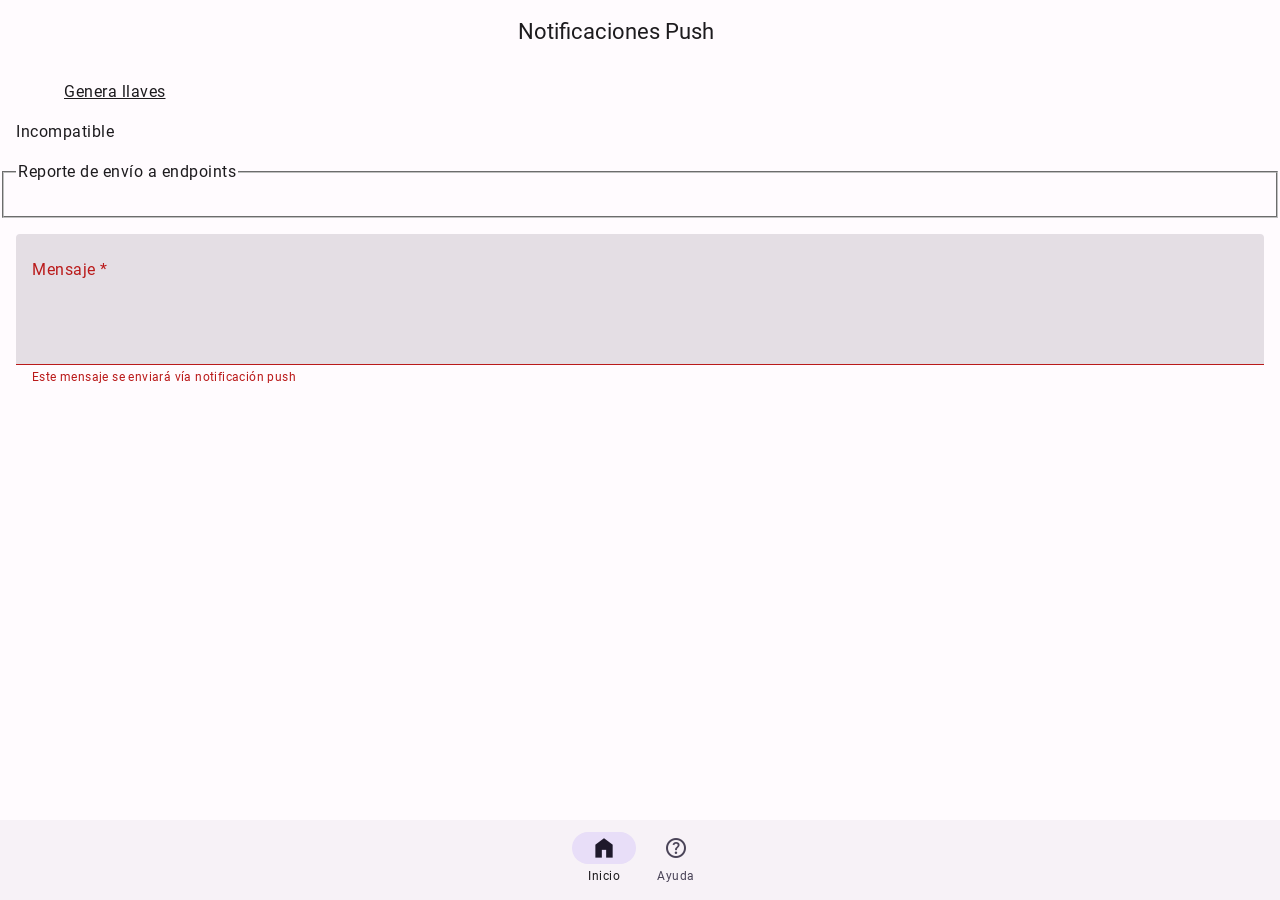
<file: index.html>
<!DOCTYPE html>
<html lang="es" class="light dark">

<head>

 <meta charset="UTF-8">
 <title>Notificaciones - Notificaciones Push</title>

 <script src="js/registraServiceWorker.js"></script>

 <meta name="viewport" content="width=device-width">
 <meta name="theme-color" content="#fffbfe">
 <link rel="icon" sizes="32x32" href="favicon.ico">
 <link rel="manifest" href="site.webmanifest">
 <script src="ungap/custom-elements.js"></script>
 <script type="module" src="js/configura.js"></script>
 <link rel="stylesheet" href="css/estilos.css">
 <link rel="stylesheet" href="css/transicion_pestanas.css">
 <link rel="expect" blocking="render" href="#navtabfixed">

</head>

<body onload="preparaVista()">

 <md-top-app-bar class="center-aligned">
  <h1>Notificaciones Push</h1>
 </md-top-app-bar>


 <menu style="display: flex; list-style: none; flex-wrap: wrap; gap: 0.5rem;">
  <li>
   <button id="btnSuscribe" class="md-filled-button" type="button" hidden onclick="suscribe()">
    Suscríbete
   </button>
  </li>
  <li>
   <button id="btnCancela" class="md-outline-button" type="button" hidden onclick="cancela()">
    Cancela suscripción
   </button>
  </li>
  <li>
   <button id="btnNotifica" class="md-filled-button" type="button" hidden
     onclick="notificaDesdeElServidor()">
    Notifica
   </button>
  </li>
  <li>
   <a href="srv/genera-llaves.php" target="_blank">Genera llaves</a>
  </li>
  
 </menu>
<section style="margin: 1rem;">


</section>

 <p>
  <output id="outEstado" style="width: 90%;">
   <progress max="100">Cargando&hellip;</progress>
  </output>
 </p>

 <fieldset>
  <legend>Reporte de envío a endpoints</legend>

  <dl id="reporte"></dl>

 </fieldset>
<p>
  <label class="md-filled-text-field">
    <textarea required placeholder="Escribe tu mensaje*" rows="4" id="mensajeInput"></textarea>
    <span>Mensaje *</span>
    <small>Este mensaje se enviará vía notificación push</small>
  </label>
</p>


 <script type="module">

  import { exportaAHtml } from "./lib/js/exportaAHtml.js"
  import {
   activaNotificacionesPush
  } from "./lib/js/activaNotificacionesPush.js"
  import { getSuscripcionPush } from "./lib/js/getSuscripcionPush.js"
  import { suscribeAPush } from "./lib/js/suscribeAPush.js"
  import { cancelaSuscripcionPush } from "./lib/js/cancelaSuscripcionPush.js"
  import { consumeJson } from "./lib/js/consumeJson.js"
  import { enviaJson } from "./lib/js/enviaJson.js"
  import { muestraError } from "./lib/js/muestraError.js"
  import { muestraObjeto } from "./lib/js/muestraObjeto.js"
  import { urlBase64ToUint8Array } from "./lib/js/urlBase64ToUint8Array.js"
  import {
   calculaDtoParaSuscripcion
  } from "./lib/js/calculaDtoParaSuscripcion.js"

  const applicationServerKey = urlBase64ToUint8Array(
   "BMBlr6YznhYMX3NgcWIDRxZXs0sh7tCv7_YCsWcww0ZCv9WGg-tRCXfMEHTiBPCksSqeve1twlbmVAZFv7GSuj0")
  /** @enum {string} */
  const Estado = {
   CALCULANDO: "Calculando…",
   SUSCRITO: "Suscrito",
   DESUSCRITO: "Sin suscripción",
   INCOMPATIBLE: "Incompatible"
  }

  async function preparaVista() {
   try {
    await activaNotificacionesPush("sw.js")
    const suscripcion = await getSuscripcionPush()
    if (suscripcion === null) {
     muestraEstado(Estado.DESUSCRITO)
    } else {
     // Modifica la suscripción en el servidor,
     const dto = calculaDtoParaSuscripcion(suscripcion)
     await enviaJson("srv/suscripcion-modifica.php", dto)
     muestraEstado(Estado.SUSCRITO)
    }
   } catch (error) {
    muestraEstado(Estado.INCOMPATIBLE)
    muestraError(error)
   }
  }
  exportaAHtml(preparaVista)

 async function notificaDesdeElServidor() {
  try {
    const mensaje = document.querySelector("#mensajeInput").value?.trim()
    if (!mensaje) {
      alert("Por favor escribe un mensaje antes de enviarlo.")
      return
    }

    reporte.innerHTML = `<progress max="100">Cargando…</progress>`

    const dto = { mensaje } // El objeto que enviarás al servidor
    const render = await enviaJson("srv/notifica.php", dto)
    await muestraObjeto(document, render.body)
  } catch (error) {
    muestraError(error)
  }
}

  exportaAHtml(notificaDesdeElServidor)

  async function suscribe() {
   try {
    muestraEstado(Estado.CALCULANDO)
    const suscripcion = await suscribeAPush(applicationServerKey)
    // Agrega la suscripción al servidor,
    const dto = calculaDtoParaSuscripcion(suscripcion)
    await enviaJson("srv/suscripcion-modifica.php", dto)
    muestraEstado(Estado.SUSCRITO)
   } catch (error) {
    muestraError(error)
   }
  }
  exportaAHtml(suscribe)

  async function cancela() {
   try {
    muestraEstado(Estado.CALCULANDO)
    const suscripcion = await cancelaSuscripcionPush()
    if (suscripcion !== null) {
     // Elimina la suscripción en el servidor,
     const dto = calculaDtoParaSuscripcion(suscripcion)
     await enviaJson("srv/suscripcion-elimina.php", dto)
     muestraEstado(Estado.DESUSCRITO)
    }
   } catch (error) {
    muestraError(error)
   }
  }
  exportaAHtml(cancela)

  /** @param {Estado} estado */
  function muestraEstado(estado) {
   outEstado.value = estado
   if (estado === Estado.INCOMPATIBLE || estado === Estado.CALCULANDO) {
    btnSuscribe.hidden = true
    btnCancela.hidden = true
    btnNotifica.hidden = true
   } else if (estado === Estado.SUSCRITO) {
    btnSuscribe.hidden = true
    btnCancela.hidden = false
    btnNotifica.hidden = false
   } else if (estado === Estado.DESUSCRITO) {
    btnSuscribe.hidden = false
    btnCancela.hidden = true
    btnNotifica.hidden = true
   }
  }

 </script>

 <nav-bar></nav-bar>
</body>

</html>
</file>
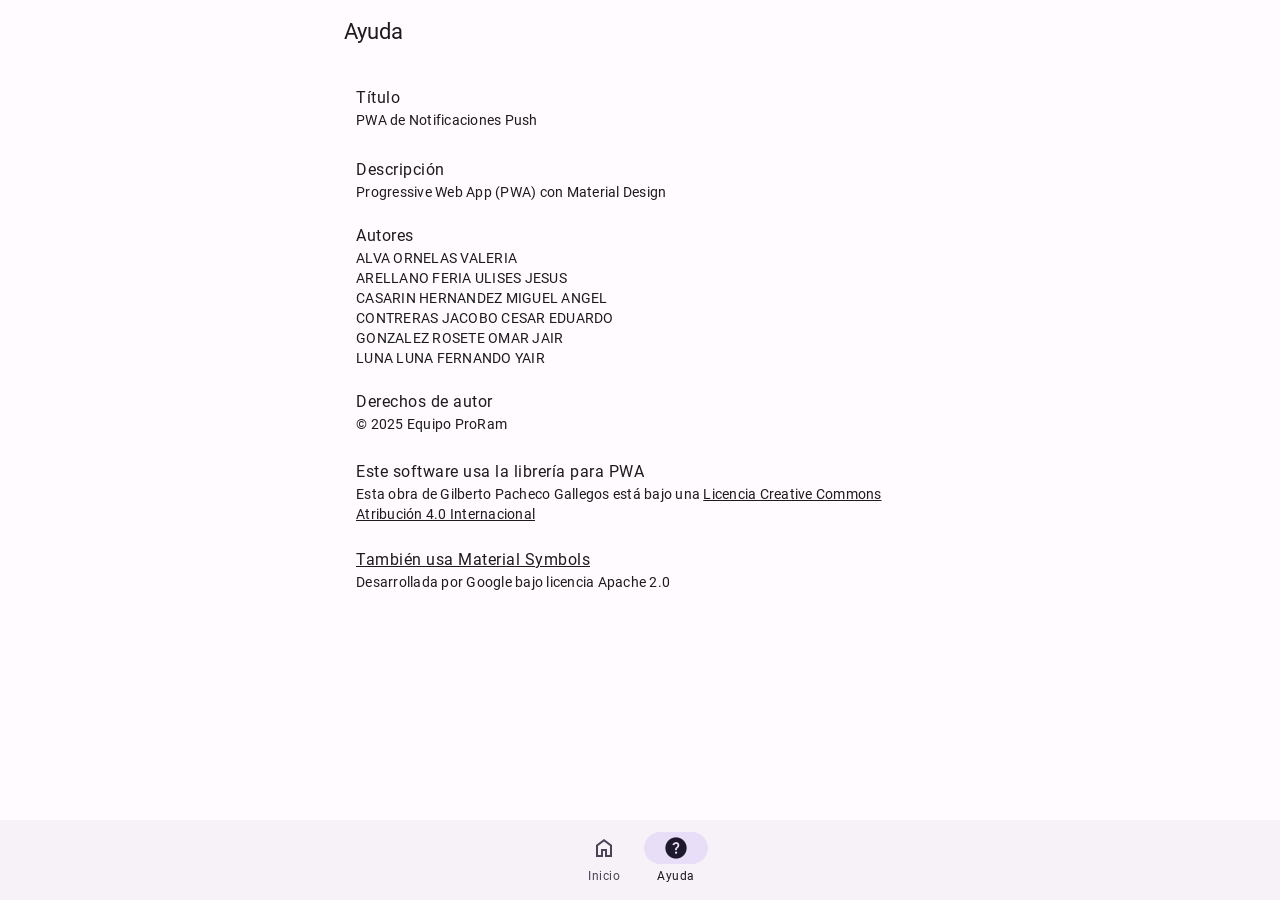
<file: ayuda.html>
<!DOCTYPE html>
<html lang="es">

<head>

 <meta charset="UTF-8">
 <title>Ayuda - Notificaciones Push</title>

 <script src="js/registraServiceWorker.js"></script>

 <meta name="viewport" content="width=device-width">
 <meta name="theme-color" content="#fffbfe">
 <link rel="icon" sizes="32x32" href="favicon.ico">
 <link rel="manifest" href="site.webmanifest">
 <script src="ungap/custom-elements.js"></script>

<!-- Configuración de todas las páginas con JavaSript. -->
  <script type="module" src="js/configura.js"></script>
  <link rel="stylesheet" href="css/estilos.css" />
  <link rel="stylesheet" href="css/transicion_pestanas.css">
  <link rel="stylesheet" href="css/dark-hc.css">
  <link rel="stylesheet" href="css/dark.css">
  <link rel="stylesheet" href="css/light.css">
  <link rel="stylesheet" href="css/light-mc.css">
  <link rel="stylesheet" href="css/light-hc.css">
</head>

<body>

 <main> <md-top-app-bar>
  <h1>Ayuda</h1>
 </md-top-app-bar>
  <ul class="md-list">
   <li class="md-two-line">
    <span class="headline">
     Título
    </span>
    <span class="supporting">
     PWA de Notificaciones Push
    </span>
   </li>
   <li class="md-two-line">
    <span class="headline">
     Descripción
    </span>
    <span class="supporting">
      Progressive Web App (PWA) con Material Design
    </span>
   </li>
   <li class="md-two-line">
    <span class="headline">
     Autores
    </span>
    <span class="supporting">
     ALVA ORNELAS VALERIA
    </span>
     <span class="supporting">
     ARELLANO FERIA ULISES JESUS
    </span>
      <span class="supporting">
     CASARIN HERNANDEZ MIGUEL ANGEL
    </span>
     <span class="supporting">
     CONTRERAS JACOBO CESAR EDUARDO
    </span>
      <span class="supporting">
     GONZALEZ ROSETE OMAR JAIR
    </span>
     <span class="supporting">
     LUNA LUNA FERNANDO YAIR
    </span>
   </li>
   <li class="md-two-line">
    <span class="headline">
     Derechos de autor
    </span>
    <span class="supporting">
     &copy; 2025 Equipo ProRam
    </span>
   </li>
   <li class="md-three-line">
    <span class="headline">
     Este software usa la librería para PWA
    </span>
    <span class="supporting">
     Esta obra de Gilberto Pacheco Gallegos está bajo una
     <a target="_blank" rel="license noreferrer"
       href="http://creativecommons.org/licenses/by/4.0/">
      Licencia Creative Commons Atribución 4.0 Internacional</a></span>
   </li>
   <li>
    <a class="md-three-line" target="_blank" rel=”noreferrer”
      href="https://fonts.google.com/icons">
     <span class="headline">
      También usa Material Symbols
     </span>
     <span class="supporting">
      Desarrollada por Google bajo licencia Apache 2.0
     </span>
    </a>
   </li>
  </ul>

 </main>

 <nav-bar></nav-bar>

</body>

</html>
</file>
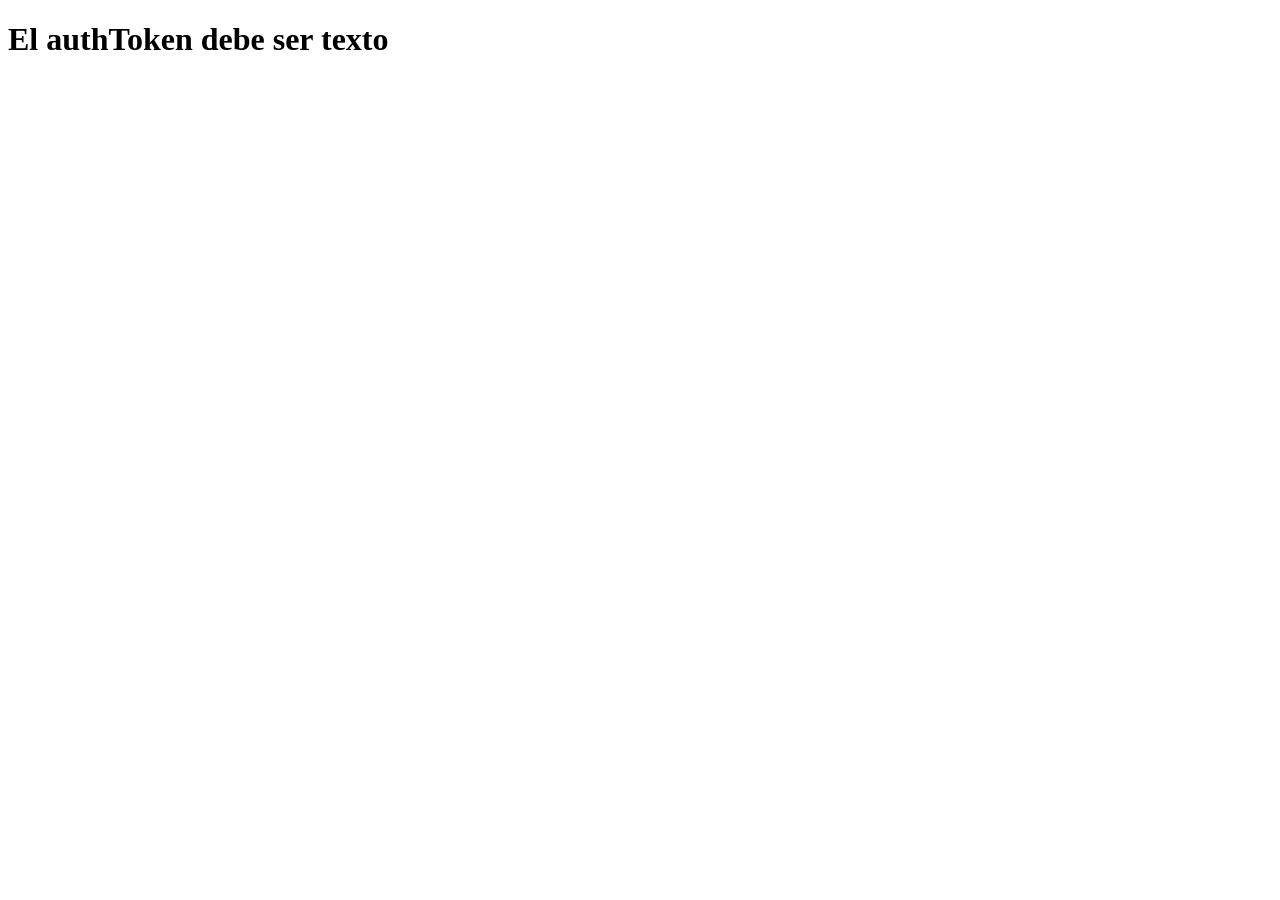
<file: error/authtokenincorrecto.html>
<!DOCTYPE html>
<html lang="es">

<head>

 <meta charset="UTF-8">
 <meta name="viewport" content="width=device-width">

 <title>El authToken debe ser texto</title>

<body>

 <h1>El authToken debe ser texto</h1>

</body>

</html>
</file>
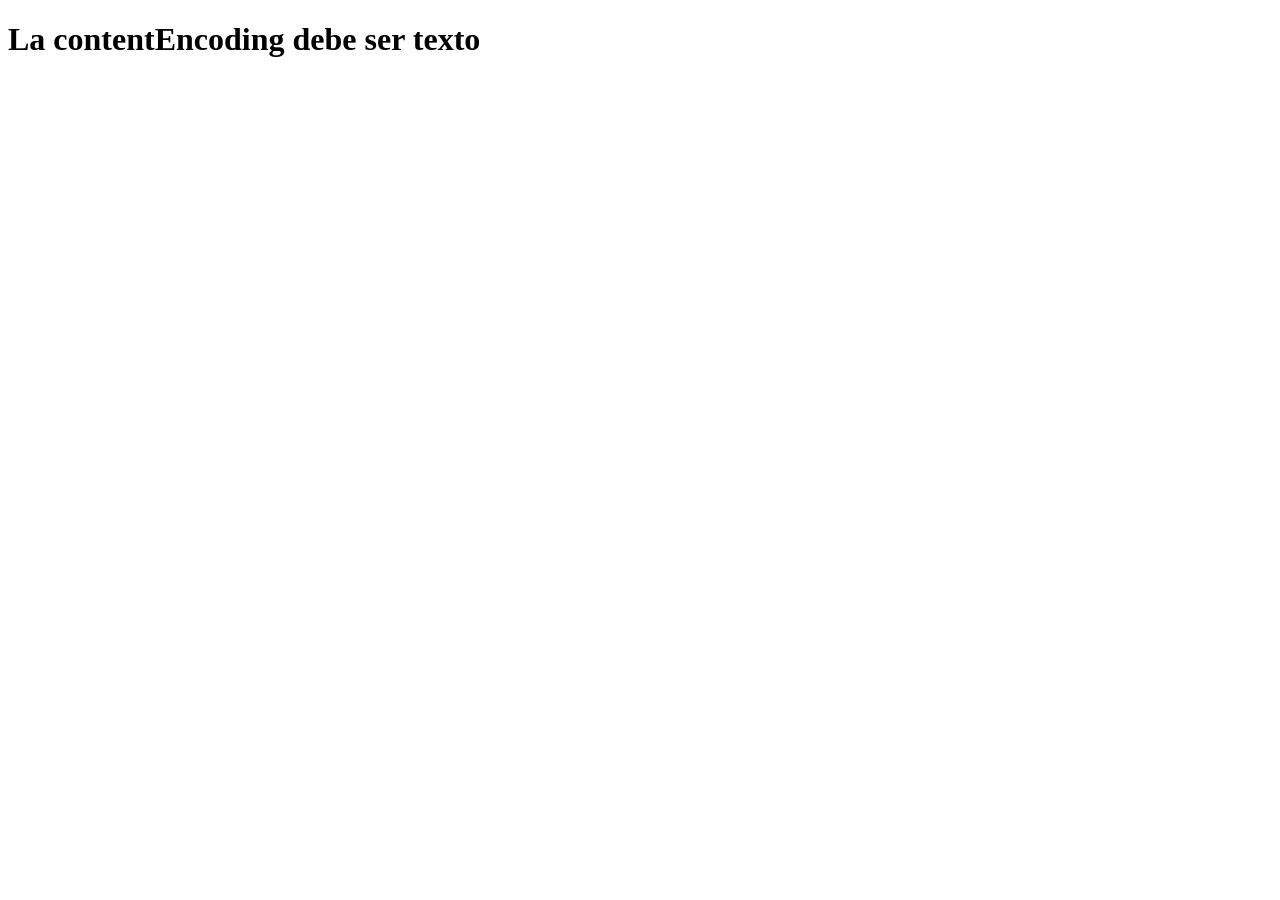
<file: error/contentencodingincorrecta.html>
<!DOCTYPE html>
<html lang="es">

<head>

 <meta charset="UTF-8">
 <meta name="viewport" content="width=device-width">

 <title>La contentEncoding debe ser texto</title>

<body>

 <h1>La contentEncoding debe ser texto</h1>

</body>

</html>
</file>
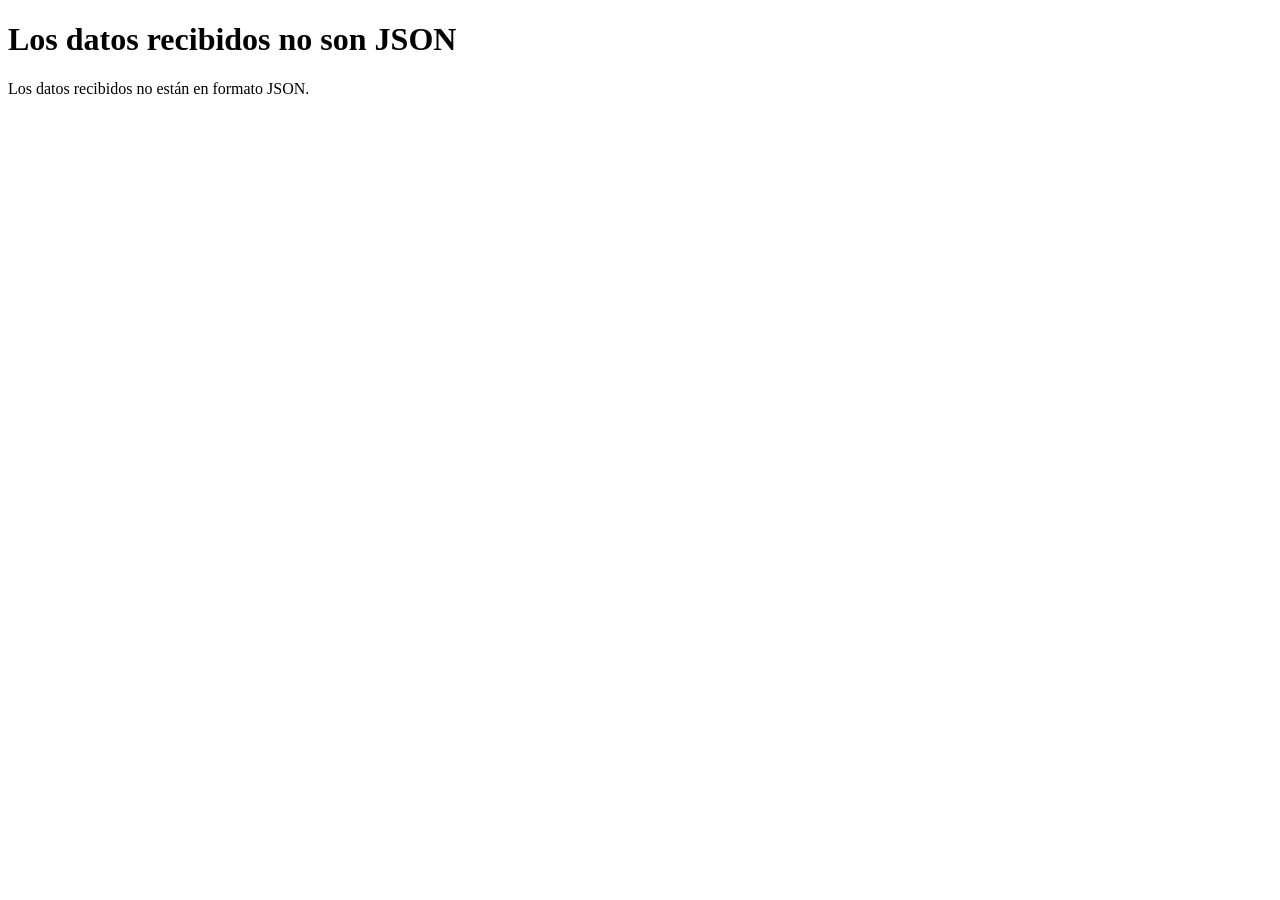
<file: error/datosnojson.html>
<!DOCTYPE html>
<html lang="es">

<head>

 <meta charset="UTF-8">
 <meta name="viewport" content="width=device-width">

 <title>Los datos recibidos no son JSON</title>

</head>

<body>

 <h1>Los datos recibidos no son JSON</h1>

 <p>
  Los datos recibidos no están en formato JSON.
 </p>

</body>

</html>
</file>
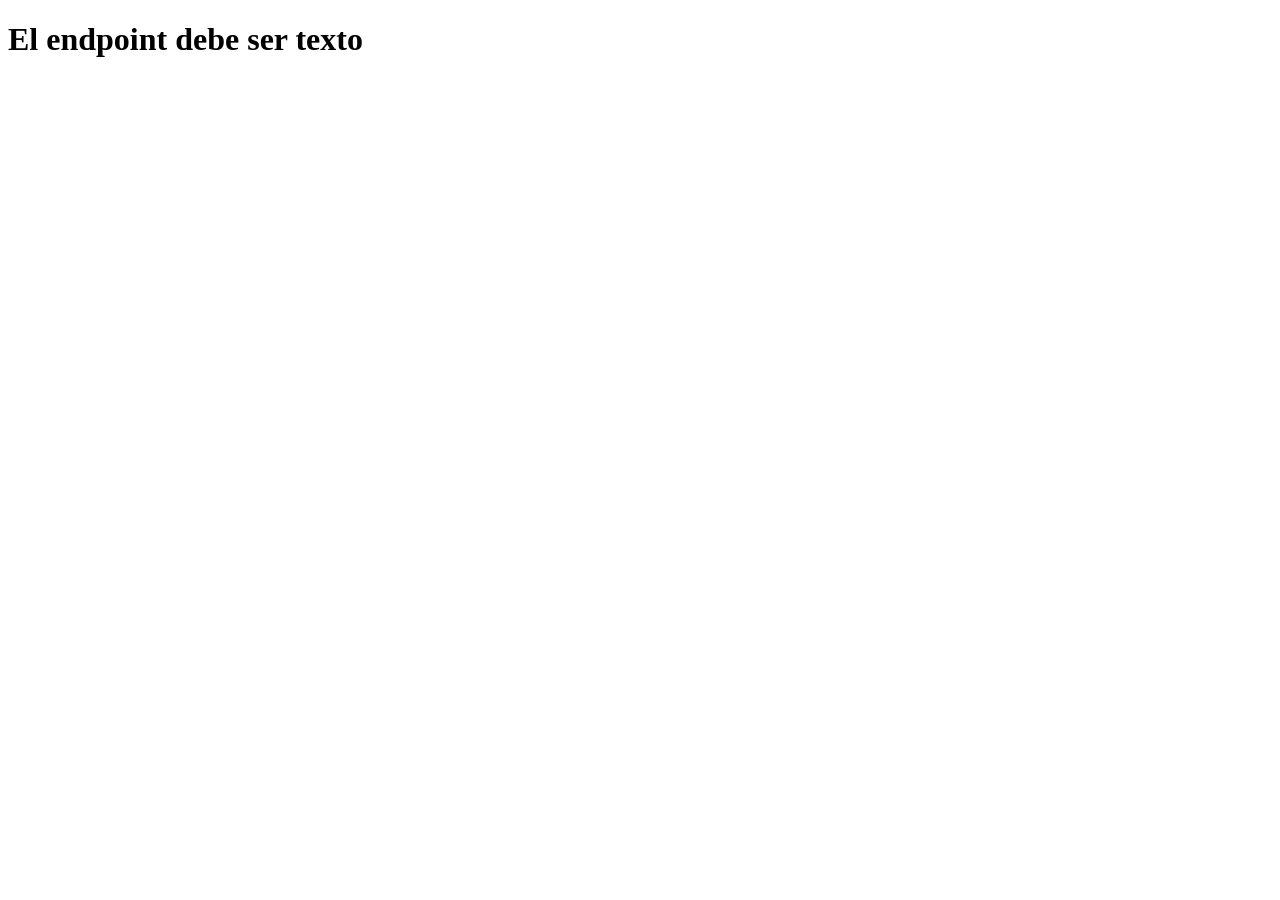
<file: error/endpointincorrecto.html>
<!DOCTYPE html>
<html lang="es">

<head>

 <meta charset="UTF-8">
 <meta name="viewport" content="width=device-width">

 <title>El endpoint debe ser texto</title>

<body>

 <h1>El endpoint debe ser texto</h1>

</body>

</html>
</file>
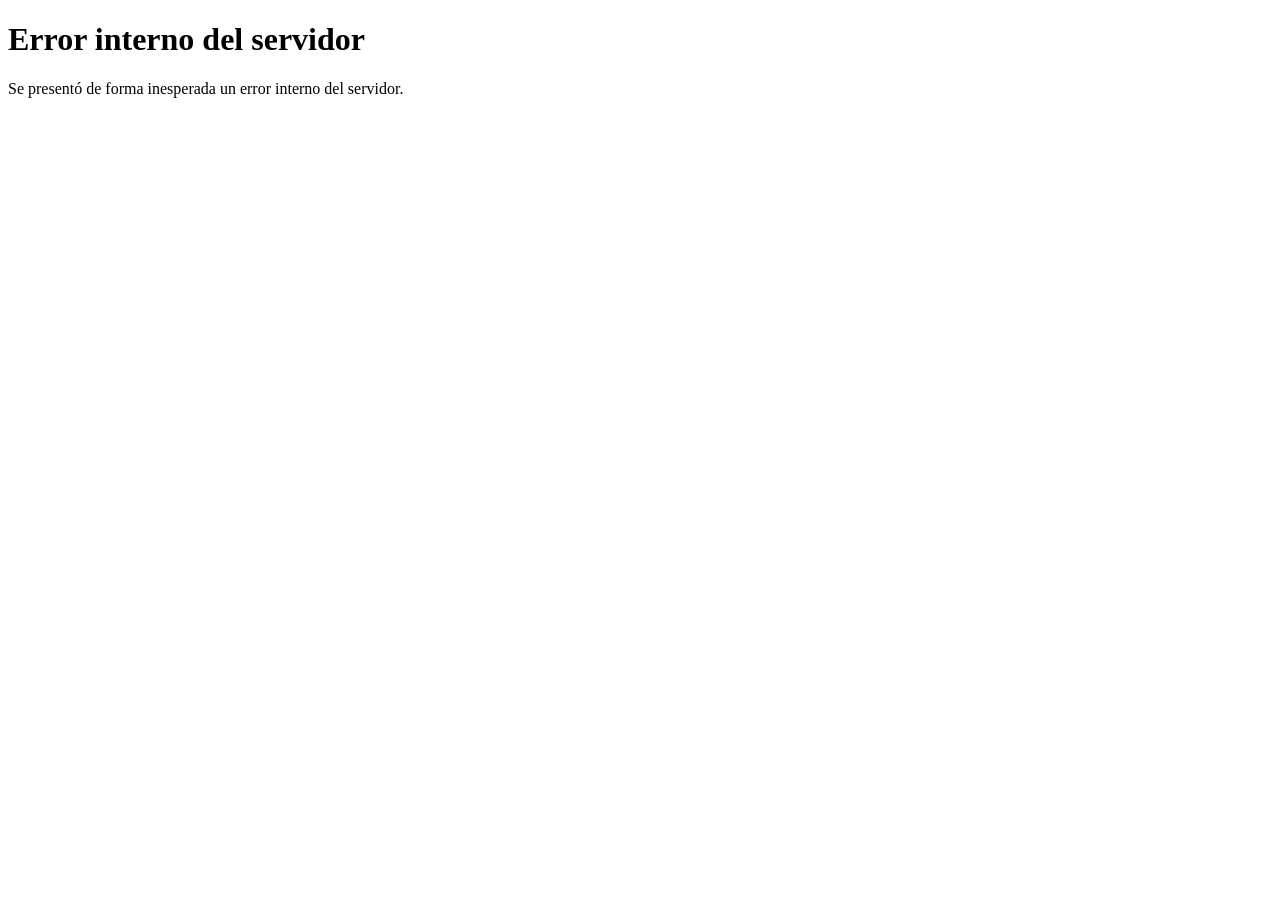
<file: error/errorinterno.html>
<!DOCTYPE html>
<html lang="es">

<head>

 <meta charset="UTF-8">
 <meta name="viewport" content="width=device-width">

 <title>Error interno del servidor</title>

</head>

<body>

 <h1>Error interno del servidor</h1>

 <p>Se presentó de forma inesperada un error interno del servidor.</p>

</body>

</html>
</file>
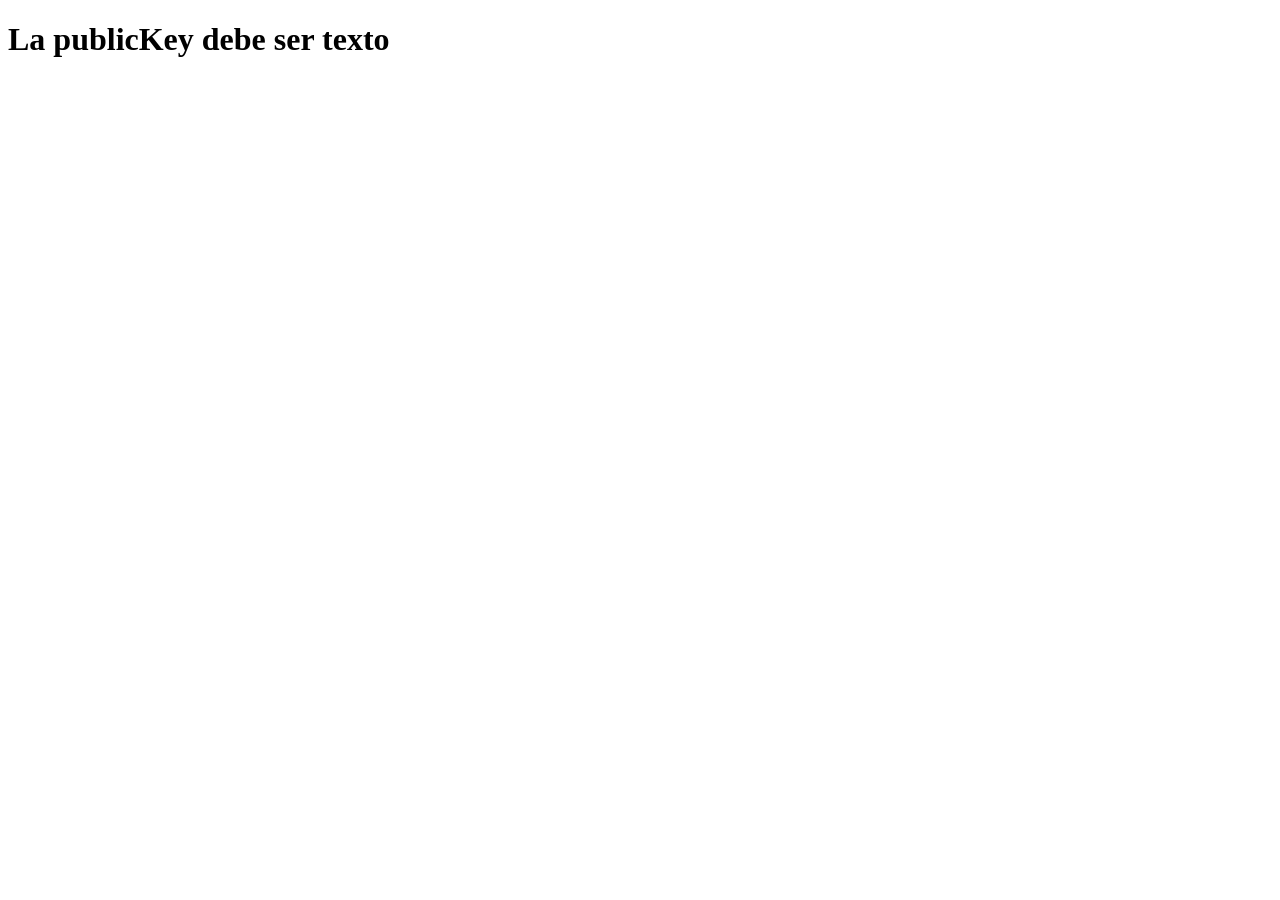
<file: error/publickeyincorrecta.html>
<!DOCTYPE html>
<html lang="es">

<head>

 <meta charset="UTF-8">
 <meta name="viewport" content="width=device-width">

 <title>La publicKey debe ser texto</title>

<body>

 <h1>La publicKey debe ser texto</h1>

</body>

</html>
</file>
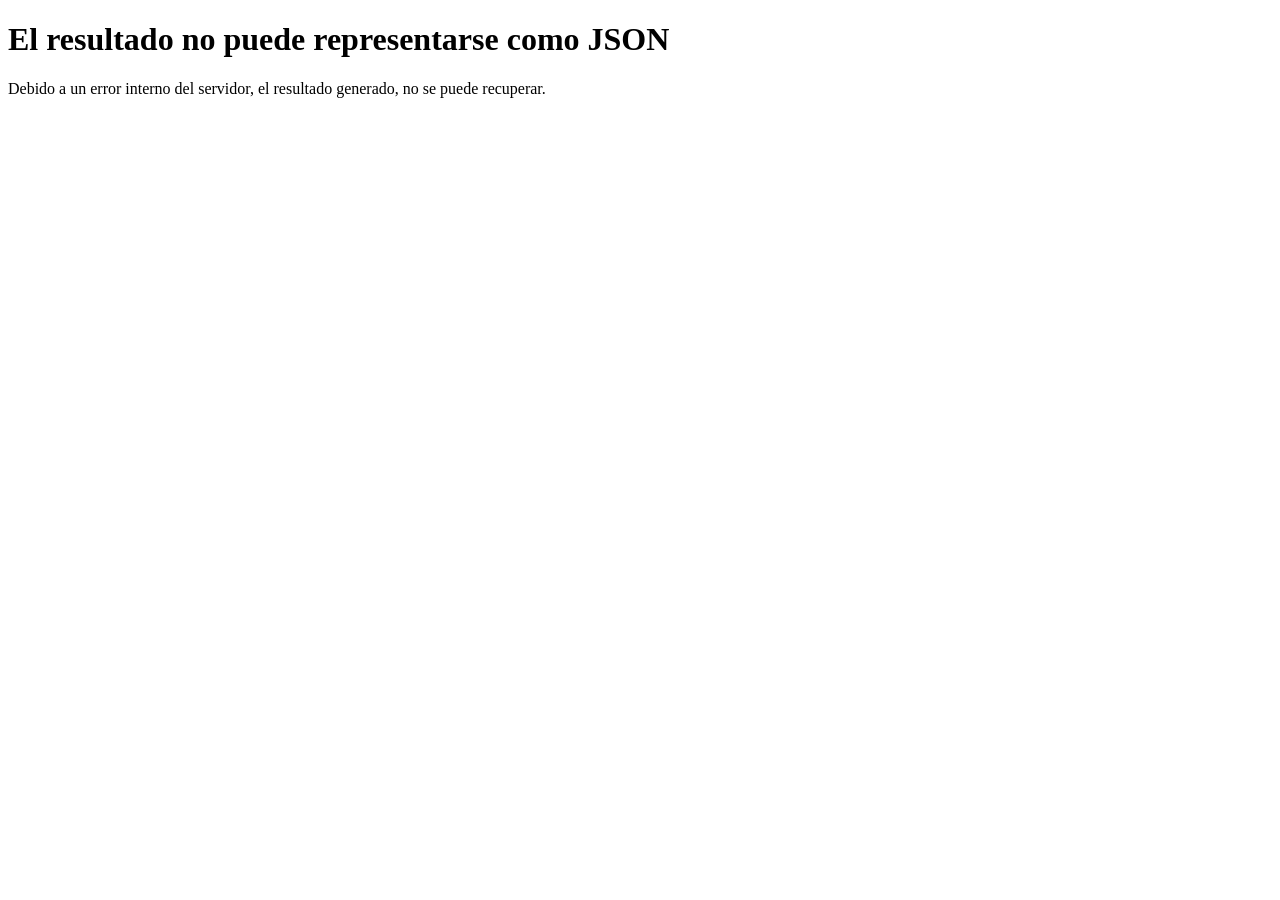
<file: error/resultadonojson.html>
<!DOCTYPE html>
<html lang="es">

<head>

 <meta charset="UTF-8">
 <meta name="viewport" content="width=device-width">

 <title>El resultado no puede representarse como JSON</title>

</head>

<body>

 <h1>El resultado no puede representarse como JSON</h1>

 <p>
  Debido a un error interno del servidor, el resultado generado, no se puede
  recuperar.
 </p>

</body>

</html>
</file>
<file: css/estilos.css>
/* Selecciona el tema claro para Material Design 3. Puedes elegir
 * light.css, light-mc.css o light-hc.css */
@import url(light.css) screen and (prefers-color-scheme: light);
/* Selecciona el tema oscuro para Material Design 3. Puedes elegir
 * dark.css, dark-mc.css o dark-hc.css */
@import url(dark.css) screen and (prefers-color-scheme: dark);
/* Definiciones para Material Design 3  */
@import url(../material-tokens/css/baseline.css);
/* Fonts utilizados */
@import url(../lib/css/roboto.css);
@import url(../lib/css/material-symbols-outlined.css);
/* CSS de elementos utilizados */
@import url(../lib/css/md-ripple.css);
@import url(../lib/css/md-top-app-bar.css);
@import url(../lib/css/md-menu.css);
@import url(../lib/css/md-standard-icon-button.css);
@import url(../lib/css/md-fab-primary.css);
@import url(../lib/css/md-filled-button.css);
@import url(../lib/css/md-filled-text-field.css);
@import url(../lib/css/md-outline-button.css);
@import url(../lib/css/md-switch.css);
@import url(../lib/css/md-slider-field.css);
@import url(../lib/css/md-segmented-button.css);
@import url(../lib/css/md-list.css);
@import url(../lib/css/md-cards.css);
@import url(../lib/css/md-tab.css);
@import url(../lib/css/md-navigation-bar.css);

html {
 /* Indica los temas del sistema operativo que son soportados. */
 color-scheme: light dark;
 --tabWidth: 3.75rem;
 --anchoNav: 22.5rem;
}

main {
 max-width: 600px;
 margin-left: auto;
 margin-right: auto;
}

/* Quita un borde rojo que coloca Firefox. */
:-moz-ui-invalid {
 box-shadow: none;
}

body {
 margin: 0;
 font-family: var(--md-sys-typescale-body-large-font);
 font-weight: var(--md-sys-typescale-body-large-weight);
 font-size: var(--md-sys-typescale-body-large-size);
 font-style: var(--md-sys-typescale-body-large-font-style);
 letter-spacing: var(--md-sys-typescale-body-large-tracking);
 line-height: var(--md-sys-typescale-body-large-line-height);
 text-transform: var(--md-sys-typescale-body-large-text-transform);
 text-decoration: var(--md-sys-typescale-body-large-text-decoration);
 color: var(--md-sys-color-on-background);
 background-color: var(--md-sys-color-background);
 /* Las siguientes líneas Evita los cambios de apariencia al cargar estilos y
 + custom elements, que son conocidos como Flash Of Unstyled Content (fouc). */
 opacity: 0;
 animation-name: fouc;
 animation-fill-mode: forwards;
 animation-duration: 1.5s;
}

@keyframes fouc {
 to {
  opacity: 1;
 }
}

html {
 --Font: -apple-system, BlinkMacSystemFont, roboto, sans-serif;
 --colIntIos: white;
 --colIntIosOnBk: #2acc2a;
 --colIntIosOnBkFc: #1bbb1b;
 --colIntIosOffBk: #dbdbdb;
 --colIntIosOffBkFc: #BDBDBD;
 /* Plain typeface */
 --md-ref-typeface-plain: var(--Font);
 /* Brand typeface */
 --md-ref-typeface-brand: var(--Font);
 --md-sys-typescale-label-large-weight-prominent:
  var(--md-ref-typeface-weight-bold);
 --md-box_shadow_level4:
  0 var(--md-sys-elevation-level4) var(--md-sys-elevation-level4) var(--md-sys-color-shadow);
 --md-box_shadow_level3:
  0 var(--md-sys-elevation-level3) var(--md-sys-elevation-level3) var(--md-sys-color-shadow);
 --md-box_shadow_level2:
  0 var(--md-sys-elevation-level2) var(--md-sys-elevation-level2) var(--md-sys-color-shadow);
 --md-box_shadow_level1:
  0 var(--md-sys-elevation-level1) var(--md-sys-elevation-level1) var(--md-sys-color-shadow);
 --md-box_shadow_level0: none;
 --iconSize: 1.5rem;
 --avatarSize: 2.5rem;
 --imageSize: 3.5rem;
 --videoWidth: 7.125rem;
 --videoHeight: 4rem;
 --scroll-headline-duracion: 2s;
 --md-sys-state-focus-indicator-outer-offset: 0.125rem;
 --md-sys-state-focus-indicator-thickness: 0.1875rem;
 /* Pressed state layer opacity */
 --state-pressed-transparency-percentage: 84%;
 /* Focus state layer opacity */
 --state-focus-transparency-percentage: 88%;
 /* Hover state layer opacity */
 --state-hover-transparency-percentage: 92%;
}

p {
 margin: 1rem;
}

a {
 color: var(--md-sys-color-on-background);
}

@media (prefers-color-scheme: light) {
 :root {
  --md-sys-color-primary: rgb(103 80 164);
  --md-sys-color-surface-tint: rgb(103 80 164);
  --md-sys-color-on-primary: rgb(255 255 255);
  --md-sys-color-primary-container: rgb(234 221 255);
  --md-sys-color-on-primary-container: rgb(33 0 93);
  --md-sys-color-secondary: rgb(98 91 113);
  --md-sys-color-on-secondary: rgb(255 255 255);
  --md-sys-color-secondary-container: rgb(232 222 248);
  --md-sys-color-on-secondary-container: rgb(30 25 43);
  --md-sys-color-tertiary: rgb(125 82 96);
  --md-sys-color-on-tertiary: rgb(255 255 255);
  --md-sys-color-tertiary-container: rgb(255 216 228);
  --md-sys-color-on-tertiary-container: rgb(49 16 30);
  --md-sys-color-error: rgb(186 26 26);
  --md-sys-color-on-error: rgb(255 255 255);
  --md-sys-color-error-container: rgb(255 218 214);
  --md-sys-color-on-error-container: rgb(147 0 10);
  --md-sys-color-background: rgb(255 251 254);
  --md-sys-color-on-background: rgb(29 27 30);
  --md-sys-color-surface: rgb(255 251 254);
  --md-sys-color-on-surface: rgb(29 27 30);
  --md-sys-color-surface-variant: rgb(233 224 245);
  --md-sys-color-on-surface-variant: rgb(74 68 88);
  --md-sys-color-outline: rgb(124 117 139);
  --md-sys-color-outline-variant: rgb(204 196 218);
  --md-sys-color-shadow: rgb(0 0 0);
  --md-sys-color-scrim: rgb(0 0 0);
  --md-sys-color-inverse-surface: rgb(50 47 51);
  --md-sys-color-inverse-on-surface: rgb(245 239 244);
  --md-sys-color-inverse-primary: rgb(208 188 255);
  --md-sys-color-primary-fixed: rgb(234 221 255);
  --md-sys-color-on-primary-fixed: rgb(33 0 93);
  --md-sys-color-primary-fixed-dim: rgb(208 188 255);
  --md-sys-color-on-primary-fixed-variant: rgb(79 55 139);
  --md-sys-color-secondary-fixed: rgb(232 222 248);
  --md-sys-color-on-secondary-fixed: rgb(30 25 43);
  --md-sys-color-secondary-fixed-dim: rgb(204 194 220);
  --md-sys-color-on-secondary-fixed-variant: rgb(74 68 88);
  --md-sys-color-tertiary-fixed: rgb(255 216 228);
  --md-sys-color-on-tertiary-fixed: rgb(49 16 30);
  --md-sys-color-tertiary-fixed-dim: rgb(239 184 200);
  --md-sys-color-on-tertiary-fixed-variant: rgb(99 59 72);
  --md-sys-color-surface-dim: rgb(223 216 222);
  --md-sys-color-surface-bright: rgb(255 251 254);
  --md-sys-color-surface-container-lowest: rgb(255 255 255);
  --md-sys-color-surface-container-low: rgb(247 242 247);
  --md-sys-color-surface-container: rgb(243 237 243);
  --md-sys-color-surface-container-high: rgb(235 229 235);
  --md-sys-color-surface-container-highest: rgb(228 222 228);
 }
}


@media (prefers-color-scheme: dark) {
 :root {
  --md-sys-color-primary: rgb(208 188 255);
  --md-sys-color-surface-tint: rgb(208 188 255);
  --md-sys-color-on-primary: rgb(55 30 118);
  --md-sys-color-primary-container: rgb(79 55 139);
  --md-sys-color-on-primary-container: rgb(234 221 255);
  --md-sys-color-secondary: rgb(204 194 220);
  --md-sys-color-on-secondary: rgb(51 45 65);
  --md-sys-color-secondary-container: rgb(74 68 88);
  --md-sys-color-on-secondary-container: rgb(232 222 248);
  --md-sys-color-tertiary: rgb(239 184 200);
  --md-sys-color-on-tertiary: rgb(73 37 50);
  --md-sys-color-tertiary-container: rgb(99 59 72);
  --md-sys-color-on-tertiary-container: rgb(255 216 228);
  --md-sys-color-error: rgb(255 180 171);
  --md-sys-color-on-error: rgb(105 0 5);
  --md-sys-color-error-container: rgb(147 0 10);
  --md-sys-color-on-error-container: rgb(255 218 214);
  --md-sys-color-background: rgb(20 18 24);
  --md-sys-color-on-background: rgb(230 224 229);
  --md-sys-color-surface: rgb(20 18 24);
  --md-sys-color-on-surface: rgb(230 224 229);
  --md-sys-color-surface-variant: rgb(74 68 88);
  --md-sys-color-on-surface-variant: rgb(204 196 218);
  --md-sys-color-outline: rgb(149 142 165);
  --md-sys-color-outline-variant: rgb(74 68 88);
  --md-sys-color-shadow: rgb(0 0 0);
  --md-sys-color-scrim: rgb(0 0 0);
  --md-sys-color-inverse-surface: rgb(230 224 229);
  --md-sys-color-inverse-on-surface: rgb(50 47 51);
  --md-sys-color-inverse-primary: rgb(103 80 164);
  --md-sys-color-primary-fixed: rgb(234 221 255);
  --md-sys-color-on-primary-fixed: rgb(33 0 93);
  --md-sys-color-primary-fixed-dim: rgb(208 188 255);
  --md-sys-color-on-primary-fixed-variant: rgb(79 55 139);
  --md-sys-color-secondary-fixed: rgb(232 222 248);
  --md-sys-color-on-secondary-fixed: rgb(30 25 43);
  --md-sys-color-secondary-fixed-dim: rgb(204 194 220);
  --md-sys-color-on-secondary-fixed-variant: rgb(74 68 88);
  --md-sys-color-tertiary-fixed: rgb(255 216 228);
  --md-sys-color-on-tertiary-fixed: rgb(49 16 30);
  --md-sys-color-tertiary-fixed-dim: rgb(239 184 200);
  --md-sys-color-on-tertiary-fixed-variant: rgb(99 59 72);
  --md-sys-color-surface-dim: rgb(20 18 24);
  --md-sys-color-surface-bright: rgb(59 56 62);
  --md-sys-color-surface-container-lowest: rgb(15 13 19);
  --md-sys-color-surface-container-low: rgb(29 27 33);
  --md-sys-color-surface-container: rgb(33 31 37);
  --md-sys-color-surface-container-high: rgb(44 41 47);
  --md-sys-color-surface-container-highest: rgb(56 53 59);
 }
}


@keyframes salePorLaIzquierda {
 to {
  translate: -100vw 0;
 }
}

@keyframes entraPorLaDerecha {
 from {
  translate: 100vw 0;
 }
}

@keyframes aparece {
 from {
  opacity: 0;
 }
}

@keyframes desvanece {
 to {
  opacity: 0;
 }
}
</file>
<file: css/transicion_pestanas.css>
@view-transition {
 navigation: auto;
}

#headline {
 view-transition-name: encabezado;
}

main {
 view-transition-name: contenido;
}

::view-transition-group(encabezado) {
 animation-duration: var(--md-sys-motion-duration-1000);
}

::view-transition-group(contenido) {
 animation-duration: var(--md-sys-motion-duration-1000);
}

html::view-transition-old(encabezado) {
 animation-name: salePorLaIzquierda;
}

html::view-transition-new(encabezado) {
 animation-name: entraPorLaDerecha;
}

html::view-transition-old(contenido) {
 animation-name: salePorLaIzquierda;
}

html::view-transition-new(contenido) {
 animation-duration: var(--md-sys-motion-duration-700);
 animation-name: entraPorLaDerecha;
}
</file>
<file: css/dark-hc.css>
.dark-high-contrast {
  --md-sys-color-primary: rgb(202 254 192);
  --md-sys-color-surface-tint: rgb(162 211 153);
  --md-sys-color-on-primary: rgb(0 0 0);
  --md-sys-color-primary-container: rgb(158 207 149);
  --md-sys-color-on-primary-container: rgb(0 15 1);
  --md-sys-color-secondary: rgb(227 245 219);
  --md-sys-color-on-secondary: rgb(0 0 0);
  --md-sys-color-secondary-container: rgb(182 200 175);
  --md-sys-color-on-secondary-container: rgb(3 14 3);
  --md-sys-color-tertiary: rgb(201 248 253);
  --md-sys-color-on-tertiary: rgb(0 0 0);
  --md-sys-color-tertiary-container: rgb(157 203 208);
  --md-sys-color-on-tertiary-container: rgb(0 14 15);
  --md-sys-color-error: rgb(255 236 233);
  --md-sys-color-on-error: rgb(0 0 0);
  --md-sys-color-error-container: rgb(255 174 164);
  --md-sys-color-on-error-container: rgb(34 0 1);
  --md-sys-color-background: rgb(16 20 15);
  --md-sys-color-on-background: rgb(224 228 218);
  --md-sys-color-surface: rgb(16 20 15);
  --md-sys-color-on-surface: rgb(255 255 255);
  --md-sys-color-surface-variant: rgb(66 73 64);
  --md-sys-color-on-surface-variant: rgb(255 255 255);
  --md-sys-color-outline: rgb(236 242 229);
  --md-sys-color-outline-variant: rgb(190 197 185);
  --md-sys-color-shadow: rgb(0 0 0);
  --md-sys-color-scrim: rgb(0 0 0);
  --md-sys-color-inverse-surface: rgb(224 228 218);
  --md-sys-color-inverse-on-surface: rgb(0 0 0);
  --md-sys-color-inverse-primary: rgb(38 81 36);
  --md-sys-color-primary-fixed: rgb(189 240 179);
  --md-sys-color-on-primary-fixed: rgb(0 0 0);
  --md-sys-color-primary-fixed-dim: rgb(162 211 153);
  --md-sys-color-on-primary-fixed-variant: rgb(0 22 1);
  --md-sys-color-secondary-fixed: rgb(214 232 206);
  --md-sys-color-on-secondary-fixed: rgb(0 0 0);
  --md-sys-color-secondary-fixed-dim: rgb(186 204 179);
  --md-sys-color-on-secondary-fixed-variant: rgb(7 20 6);
  --md-sys-color-tertiary-fixed: rgb(188 235 240);
  --md-sys-color-on-tertiary-fixed: rgb(0 0 0);
  --md-sys-color-tertiary-fixed-dim: rgb(160 207 212);
  --md-sys-color-on-tertiary-fixed-variant: rgb(0 20 22);
  --md-sys-color-surface-dim: rgb(16 20 15);
  --md-sys-color-surface-bright: rgb(77 81 74);
  --md-sys-color-surface-container-lowest: rgb(0 0 0);
  --md-sys-color-surface-container-low: rgb(29 33 27);
  --md-sys-color-surface-container: rgb(45 50 43);
  --md-sys-color-surface-container-high: rgb(56 61 54);
  --md-sys-color-surface-container-highest: rgb(68 72 65);
}
</file>
<file: css/dark.css>
.dark {
  --md-sys-color-primary: rgb(162 211 153);
  --md-sys-color-surface-tint: rgb(162 211 153);
  --md-sys-color-on-primary: rgb(12 57 14);
  --md-sys-color-primary-container: rgb(37 80 35);
  --md-sys-color-on-primary-container: rgb(189 240 179);
  --md-sys-color-secondary: rgb(186 204 179);
  --md-sys-color-on-secondary: rgb(37 52 35);
  --md-sys-color-secondary-container: rgb(59 75 56);
  --md-sys-color-on-secondary-container: rgb(214 232 206);
  --md-sys-color-tertiary: rgb(160 207 212);
  --md-sys-color-on-tertiary: rgb(0 54 59);
  --md-sys-color-tertiary-container: rgb(30 77 82);
  --md-sys-color-on-tertiary-container: rgb(188 235 240);
  --md-sys-color-error: rgb(255 180 171);
  --md-sys-color-on-error: rgb(105 0 5);
  --md-sys-color-error-container: rgb(147 0 10);
  --md-sys-color-on-error-container: rgb(255 218 214);
  --md-sys-color-background: rgb(16 20 15);
  --md-sys-color-on-background: rgb(224 228 218);
  --md-sys-color-surface: rgb(16 20 15);
  --md-sys-color-on-surface: rgb(224 228 218);
  --md-sys-color-surface-variant: rgb(66 73 64);
  --md-sys-color-on-surface-variant: rgb(194 200 189);
  --md-sys-color-outline: rgb(140 147 136);
  --md-sys-color-outline-variant: rgb(66 73 64);
  --md-sys-color-shadow: rgb(0 0 0);
  --md-sys-color-scrim: rgb(0 0 0);
  --md-sys-color-inverse-surface: rgb(224 228 218);
  --md-sys-color-inverse-on-surface: rgb(45 50 43);
  --md-sys-color-inverse-primary: rgb(60 104 56);
  --md-sys-color-primary-fixed: rgb(189 240 179);
  --md-sys-color-on-primary-fixed: rgb(0 34 3);
  --md-sys-color-primary-fixed-dim: rgb(162 211 153);
  --md-sys-color-on-primary-fixed-variant: rgb(37 80 35);
  --md-sys-color-secondary-fixed: rgb(214 232 206);
  --md-sys-color-on-secondary-fixed: rgb(17 31 15);
  --md-sys-color-secondary-fixed-dim: rgb(186 204 179);
  --md-sys-color-on-secondary-fixed-variant: rgb(59 75 56);
  --md-sys-color-tertiary-fixed: rgb(188 235 240);
  --md-sys-color-on-tertiary-fixed: rgb(0 32 34);
  --md-sys-color-tertiary-fixed-dim: rgb(160 207 212);
  --md-sys-color-on-tertiary-fixed-variant: rgb(30 77 82);
  --md-sys-color-surface-dim: rgb(16 20 15);
  --md-sys-color-surface-bright: rgb(54 58 52);
  --md-sys-color-surface-container-lowest: rgb(11 15 10);
  --md-sys-color-surface-container-low: rgb(25 29 23);
  --md-sys-color-surface-container: rgb(29 33 27);
  --md-sys-color-surface-container-high: rgb(39 43 37);
  --md-sys-color-surface-container-highest: rgb(50 54 48);
}
</file>
<file: css/light.css>
.light {
  --md-sys-color-primary: rgb(60 104 56);
  --md-sys-color-surface-tint: rgb(60 104 56);
  --md-sys-color-on-primary: rgb(255 255 255);
  --md-sys-color-primary-container: rgb(189 240 179);
  --md-sys-color-on-primary-container: rgb(37 80 35);
  --md-sys-color-secondary: rgb(83 99 78);
  --md-sys-color-on-secondary: rgb(255 255 255);
  --md-sys-color-secondary-container: rgb(214 232 206);
  --md-sys-color-on-secondary-container: rgb(59 75 56);
  --md-sys-color-tertiary: rgb(56 101 106);
  --md-sys-color-on-tertiary: rgb(255 255 255);
  --md-sys-color-tertiary-container: rgb(188 235 240);
  --md-sys-color-on-tertiary-container: rgb(30 77 82);
  --md-sys-color-error: rgb(186 26 26);
  --md-sys-color-on-error: rgb(255 255 255);
  --md-sys-color-error-container: rgb(255 218 214);
  --md-sys-color-on-error-container: rgb(147 0 10);
  --md-sys-color-background: rgb(247 251 241);
  --md-sys-color-on-background: rgb(25 29 23);
  --md-sys-color-surface: rgb(247 251 241);
  --md-sys-color-on-surface: rgb(25 29 23);
  --md-sys-color-surface-variant: rgb(222 229 216);
  --md-sys-color-on-surface-variant: rgb(66 73 64);
  --md-sys-color-outline: rgb(115 121 111);
  --md-sys-color-outline-variant: rgb(194 200 189);
  --md-sys-color-shadow: rgb(0 0 0);
  --md-sys-color-scrim: rgb(0 0 0);
  --md-sys-color-inverse-surface: rgb(45 50 43);
  --md-sys-color-inverse-on-surface: rgb(239 242 233);
  --md-sys-color-inverse-primary: rgb(162 211 153);
  --md-sys-color-primary-fixed: rgb(189 240 179);
  --md-sys-color-on-primary-fixed: rgb(0 34 3);
  --md-sys-color-primary-fixed-dim: rgb(162 211 153);
  --md-sys-color-on-primary-fixed-variant: rgb(37 80 35);
  --md-sys-color-secondary-fixed: rgb(214 232 206);
  --md-sys-color-on-secondary-fixed: rgb(17 31 15);
  --md-sys-color-secondary-fixed-dim: rgb(186 204 179);
  --md-sys-color-on-secondary-fixed-variant: rgb(59 75 56);
  --md-sys-color-tertiary-fixed: rgb(188 235 240);
  --md-sys-color-on-tertiary-fixed: rgb(0 32 34);
  --md-sys-color-tertiary-fixed-dim: rgb(160 207 212);
  --md-sys-color-on-tertiary-fixed-variant: rgb(30 77 82);
  --md-sys-color-surface-dim: rgb(216 219 210);
  --md-sys-color-surface-bright: rgb(247 251 241);
  --md-sys-color-surface-container-lowest: rgb(255 255 255);
  --md-sys-color-surface-container-low: rgb(242 245 235);
  --md-sys-color-surface-container: rgb(236 239 230);
  --md-sys-color-surface-container-high: rgb(230 233 224);
  --md-sys-color-surface-container-highest: rgb(224 228 218);
}
</file>
<file: css/light-mc.css>
.light-medium-contrast {
  --md-sys-color-primary: rgb(19 63 20);
  --md-sys-color-surface-tint: rgb(60 104 56);
  --md-sys-color-on-primary: rgb(255 255 255);
  --md-sys-color-primary-container: rgb(75 120 70);
  --md-sys-color-on-primary-container: rgb(255 255 255);
  --md-sys-color-secondary: rgb(43 58 40);
  --md-sys-color-on-secondary: rgb(255 255 255);
  --md-sys-color-secondary-container: rgb(97 114 93);
  --md-sys-color-on-secondary-container: rgb(255 255 255);
  --md-sys-color-tertiary: rgb(7 60 65);
  --md-sys-color-on-tertiary: rgb(255 255 255);
  --md-sys-color-tertiary-container: rgb(71 116 121);
  --md-sys-color-on-tertiary-container: rgb(255 255 255);
  --md-sys-color-error: rgb(116 0 6);
  --md-sys-color-on-error: rgb(255 255 255);
  --md-sys-color-error-container: rgb(207 44 39);
  --md-sys-color-on-error-container: rgb(255 255 255);
  --md-sys-color-background: rgb(247 251 241);
  --md-sys-color-on-background: rgb(25 29 23);
  --md-sys-color-surface: rgb(247 251 241);
  --md-sys-color-on-surface: rgb(14 18 13);
  --md-sys-color-surface-variant: rgb(222 229 216);
  --md-sys-color-on-surface-variant: rgb(50 56 47);
  --md-sys-color-outline: rgb(78 84 75);
  --md-sys-color-outline-variant: rgb(105 111 101);
  --md-sys-color-shadow: rgb(0 0 0);
  --md-sys-color-scrim: rgb(0 0 0);
  --md-sys-color-inverse-surface: rgb(45 50 43);
  --md-sys-color-inverse-on-surface: rgb(239 242 233);
  --md-sys-color-inverse-primary: rgb(162 211 153);
  --md-sys-color-primary-fixed: rgb(75 120 70);
  --md-sys-color-on-primary-fixed: rgb(255 255 255);
  --md-sys-color-primary-fixed-dim: rgb(51 94 48);
  --md-sys-color-on-primary-fixed-variant: rgb(255 255 255);
  --md-sys-color-secondary-fixed: rgb(97 114 93);
  --md-sys-color-on-secondary-fixed: rgb(255 255 255);
  --md-sys-color-secondary-fixed-dim: rgb(73 89 69);
  --md-sys-color-on-secondary-fixed-variant: rgb(255 255 255);
  --md-sys-color-tertiary-fixed: rgb(71 116 121);
  --md-sys-color-on-tertiary-fixed: rgb(255 255 255);
  --md-sys-color-tertiary-fixed-dim: rgb(46 92 96);
  --md-sys-color-on-tertiary-fixed-variant: rgb(255 255 255);
  --md-sys-color-surface-dim: rgb(196 200 191);
  --md-sys-color-surface-bright: rgb(247 251 241);
  --md-sys-color-surface-container-lowest: rgb(255 255 255);
  --md-sys-color-surface-container-low: rgb(242 245 235);
  --md-sys-color-surface-container: rgb(230 233 224);
  --md-sys-color-surface-container-high: rgb(219 222 213);
  --md-sys-color-surface-container-highest: rgb(207 211 202);
}
</file>
<file: css/light-hc.css>
.light-high-contrast {
  --md-sys-color-primary: rgb(6 52 10);
  --md-sys-color-surface-tint: rgb(60 104 56);
  --md-sys-color-on-primary: rgb(255 255 255);
  --md-sys-color-primary-container: rgb(39 82 37);
  --md-sys-color-on-primary-container: rgb(255 255 255);
  --md-sys-color-secondary: rgb(33 48 31);
  --md-sys-color-on-secondary: rgb(255 255 255);
  --md-sys-color-secondary-container: rgb(62 77 58);
  --md-sys-color-on-secondary-container: rgb(255 255 255);
  --md-sys-color-tertiary: rgb(0 50 54);
  --md-sys-color-on-tertiary: rgb(255 255 255);
  --md-sys-color-tertiary-container: rgb(33 80 84);
  --md-sys-color-on-tertiary-container: rgb(255 255 255);
  --md-sys-color-error: rgb(96 0 4);
  --md-sys-color-on-error: rgb(255 255 255);
  --md-sys-color-error-container: rgb(152 0 10);
  --md-sys-color-on-error-container: rgb(255 255 255);
  --md-sys-color-background: rgb(247 251 241);
  --md-sys-color-on-background: rgb(25 29 23);
  --md-sys-color-surface: rgb(247 251 241);
  --md-sys-color-on-surface: rgb(0 0 0);
  --md-sys-color-surface-variant: rgb(222 229 216);
  --md-sys-color-on-surface-variant: rgb(0 0 0);
  --md-sys-color-outline: rgb(40 46 38);
  --md-sys-color-outline-variant: rgb(69 75 66);
  --md-sys-color-shadow: rgb(0 0 0);
  --md-sys-color-scrim: rgb(0 0 0);
  --md-sys-color-inverse-surface: rgb(45 50 43);
  --md-sys-color-inverse-on-surface: rgb(255 255 255);
  --md-sys-color-inverse-primary: rgb(162 211 153);
  --md-sys-color-primary-fixed: rgb(39 82 37);
  --md-sys-color-on-primary-fixed: rgb(255 255 255);
  --md-sys-color-primary-fixed-dim: rgb(15 59 16);
  --md-sys-color-on-primary-fixed-variant: rgb(255 255 255);
  --md-sys-color-secondary-fixed: rgb(62 77 58);
  --md-sys-color-on-secondary-fixed: rgb(255 255 255);
  --md-sys-color-secondary-fixed-dim: rgb(40 54 37);
  --md-sys-color-on-secondary-fixed-variant: rgb(255 255 255);
  --md-sys-color-tertiary-fixed: rgb(33 80 84);
  --md-sys-color-on-tertiary-fixed: rgb(255 255 255);
  --md-sys-color-tertiary-fixed-dim: rgb(2 57 61);
  --md-sys-color-on-tertiary-fixed-variant: rgb(255 255 255);
  --md-sys-color-surface-dim: rgb(182 186 177);
  --md-sys-color-surface-bright: rgb(247 251 241);
  --md-sys-color-surface-container-lowest: rgb(255 255 255);
  --md-sys-color-surface-container-low: rgb(239 242 233);
  --md-sys-color-surface-container: rgb(224 228 218);
  --md-sys-color-surface-container-high: rgb(210 214 205);
  --md-sys-color-surface-container-highest: rgb(196 200 191);
}
</file>
